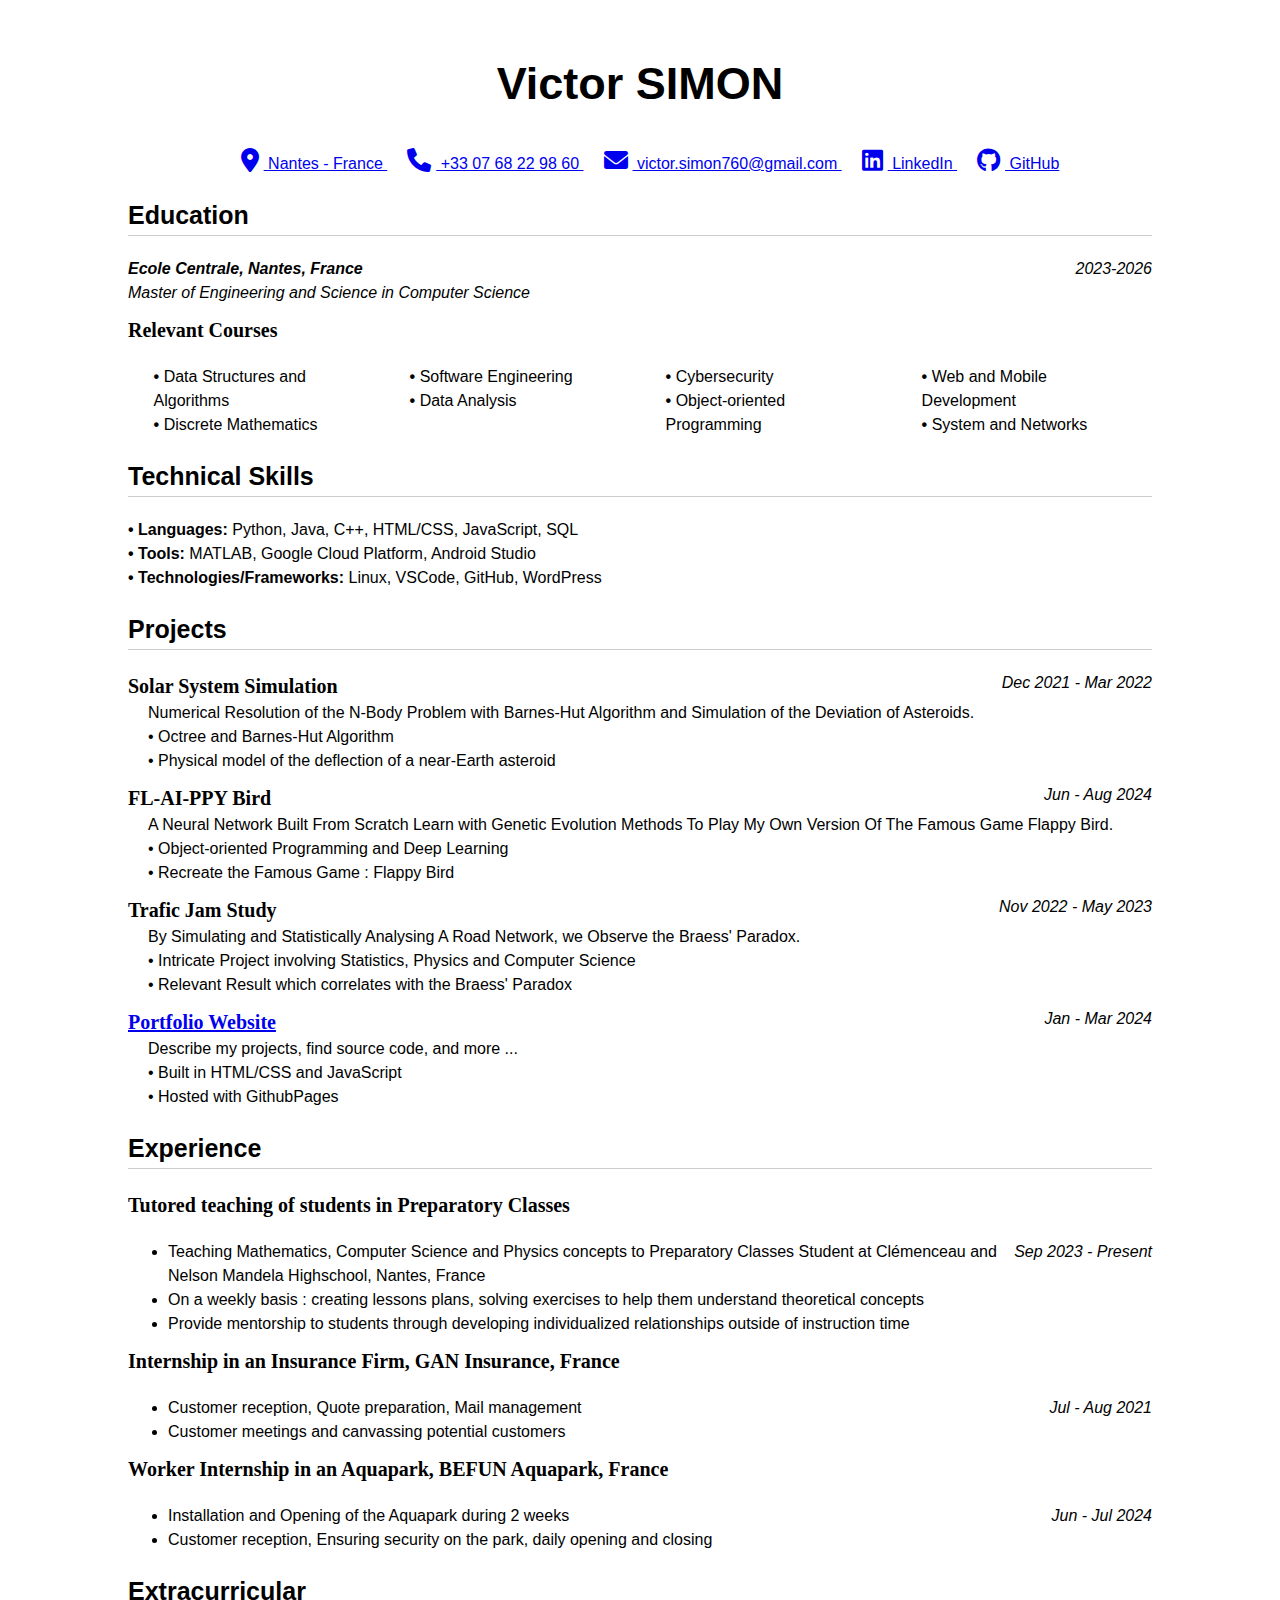
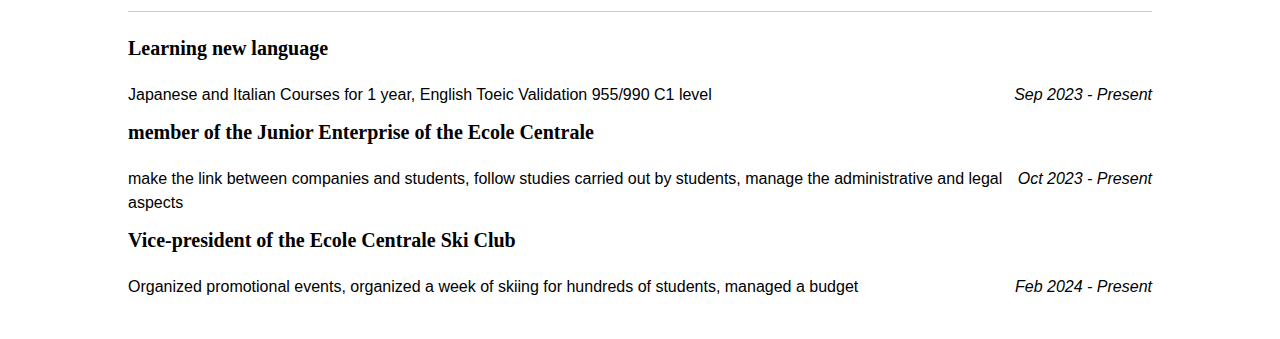
<file: cv_full_page_e.html>
<!DOCTYPE html>
<html lang="en">
<head>
    <meta charset="UTF-8">
    <meta name="viewport" content="width=device-width, initial-scale=1.0">
    <title>CV Victor SIMON</title>
    <link rel="stylesheet" href="https://cdnjs.cloudflare.com/ajax/libs/font-awesome/6.0.0-beta3/css/all.min.css">
    <style>
        body {
            font-family: Arial, sans-serif;
            line-height: 1.5;
            margin: 0;
            padding: 0;
        }
        .contact-info{
            text-align: center;
        }
        .icon {
            font-size: 24px;
            margin-left: 20px; /* Espacement à gauche de chaque icône */
            margin-right: 5px; /* Espacement à gauche de chaque icône */
        }
        .container {
            width: 80%;
            margin: 0 auto;
            padding: 20px;
        }
        h1 {
            text-align: center;
        }
        h2 {
            border-bottom: 1px solid #ccc;
            padding-bottom: 1px;
            font-size: 25px;
        }
        h3{
            font-family: 'Times New Roman', Times, serif;
            font-size: 20px;
        }
        .section {
            margin-bottom: 20px;
        }
        .section p, .section ul {
            margin: 0;
        }
        .section h3 {
            margin-top: 10px;
        }
        .courses {
            display: flex;
            justify-content: space-around;
            flex-wrap: wrap;
        }
        .courses ul {
            list-style: none;
            padding: 0;
            width: 20%;
        }
        .courses ul li::before {
            content: "• ";
            color: black;
            font-weight: bold;
        }
        .skills ul {
            list-style: none;
            padding: 0;
        }
        .skills ul li::before {
            content: "• ";
            color: black;
            font-weight: bold;
        }
        .projects .project {
            margin-bottom: 10px;
        }
        .projects .project p {
            margin-left: 20px;
        }
        .projects strong {
            font-family: 'Times New Roman', Times, serif;
            font-size: 20px;
        }
    </style>
</head>
<body>
    <div class="container">
        <div class="personnal header">
            <div class="header">
                <h1 style="font-size: 45px;">Victor SIMON</h1>
            </div>
            <div class="contact-info">
                <!-- Icône de Localisation -->
                <a href="https://www.google.fr/maps/place/%C3%89cole+Centrale+de+Nantes" target="_blank">
                    <i class="fas fa-map-marker-alt icon" aria-hidden="true"></i>
                    Nantes - France
                </a>
        
                <!-- Icône de Téléphone -->
                <a href="tel:+33768229860">
                    <i class="fas fa-phone icon" aria-hidden="true"></i>
                    +33 07 68 22 98 60
                </a>
        
                <!-- Icône de la boîte mail -->
                <a href="mailto:victor.simon760@gmail.com">
                    <i class="fas fa-envelope icon"></i>
                    victor.simon760@gmail.com
                </a>
        
                <!-- Icône LinkedIn -->
                <a href="https://www.linkedin.com/in/victor-simon-167a21301/">
                    <i class="fab fa-linkedin icon"></i>
                    LinkedIn
                </a>
        
                <!-- Icône GitHub -->
                <a href="https://github.com/akaOmxga" target="_blank">
                    <i class="fab fa-github icon" aria-hidden="true"></i>
                    GitHub
                </a>
            </div>
        </div>
        <div class="section">
<!-- EDUCATION -->
            <h2>Education</h2>
            <p><strong><em>Ecole Centrale, Nantes, France</em></strong> <span style="float: right;"><em>2023-2026</em></span></p>
            <p style="display: block; text-indent: 0px;"><em>Master of Engineering and Science in Computer Science</em></p>
            <h3>Relevant Courses</h3>
            <div class="courses">
                <ul>
                    <li>Data Structures and Algorithms</li>
                    <li>Discrete Mathematics</li>
                </ul>
                <ul>
                    <li>Software Engineering</li>
                    <li>Data Analysis</li>
                </ul>
                <ul>
                    <li>Cybersecurity</li>
                    <li>Object-oriented Programming</li>
                </ul>
                <ul>
                    <li>Web and Mobile Development </li>
                    <li>System and Networks</li>
                </ul>
            </div>
        </div>
        <div class="section">
<!-- TECHNICAL SKILLS -->
            <h2>Technical Skills</h2>
            <div class="skills">
                <ul>
                    <li><strong>Languages:</strong> Python, Java, C++, HTML/CSS, JavaScript, SQL</li>
                    <li><strong>Tools:</strong> MATLAB, Google Cloud Platform, Android Studio</li>
                    <li><strong>Technologies/Frameworks:</strong> Linux, VSCode, GitHub, WordPress</li>
                </ul>
            </div>
        </div>
        <div class="section projects">
<!-- PROJECTS -->
            <h2>Projects</h2>
            <div class="project">
                <strong>Solar System Simulation</strong> <span style="float: right;"><em>Dec 2021 - Mar 2022</em></span>
                <p>Numerical Resolution of the N-Body Problem with Barnes-Hut Algorithm and Simulation of the Deviation of Asteroids.</p>
                <p>• Octree and Barnes-Hut Algorithm</p>
                <p>• Physical model of the deflection of a near-Earth asteroid </p>
            </div>
            <div class="project">
                <strong>FL-AI-PPY Bird</strong> <span style="float: right;"><em>Jun - Aug 2024</em></span>
                <p>A Neural Network Built From Scratch Learn with Genetic Evolution Methods To Play My Own Version Of The Famous Game Flappy Bird.</p>
                <p>• Object-oriented Programming and Deep Learning</p>
                <p>• Recreate the Famous Game : Flappy Bird</p>
            </div>
            <div class="project">
                <strong>Trafic Jam Study</strong> <span style="float: right;"><em>Nov 2022 - May 2023</em></span>
                <p>By Simulating and Statistically Analysing A Road Network, we Observe the Braess' Paradox.</p>
                <p>• Intricate Project involving Statistics, Physics and Computer Science</p>
                <p>• Relevant Result which correlates with the Braess' Paradox</p>
            </div>
            <div class="project">
                <strong><a href = https://akaomxga.github.io/ target="_blank" rel="noopener noreferrer" >Portfolio Website</a></strong> <span style="float: right;"><em>Jan - Mar 2024</em></span>
                <p>Describe my projects, find source code, and more ...</p>
                <p>• Built in HTML/CSS and JavaScript</p>
                <p>• Hosted with GithubPages</p>
            </div>
        </div>
        <div class="section">
<!-- EXPERIENCE -->
            <h2>Experience</h2>
            <h3>Tutored teaching of students in Preparatory Classes</h3>
            <p><span style="float: right;"><em>Sep 2023 - Present</em></span></p>
            <ul>
                <li>Teaching Mathematics, Computer Science and Physics concepts to Preparatory Classes Student at Clémenceau and Nelson Mandela Highschool, Nantes, France</li>
                <li>On a weekly basis : creating lessons plans, solving exercises to help them understand theoretical concepts</li>
                <li>Provide mentorship to students through developing individualized relationships outside of instruction time</li>
            </ul>
            <h3>Internship in an Insurance Firm, GAN Insurance, France</h3>
            <p><span style="float: right;"><em>Jul - Aug 2021</em></span></p>
            <ul>
                <li>Customer reception, Quote preparation, Mail management</li>
                <li>Customer meetings and canvassing potential customers</li>
            </ul>
            <h3>Worker Internship in an Aquapark, BEFUN Aquapark, France</h3>
            <p><span style="float: right;"><em>Jun - Jul 2024</em></span></p>
            <ul>
                <li>Installation and Opening of the Aquapark during 2 weeks</li>
                <li>Customer reception, Ensuring security on the park, daily opening and closing </li>
            </ul>
        </div>
        <div class="section">
<!-- EXTRACURRICULAR -->
            <h2>Extracurricular</h2>
            <h3>Learning new language</h3>
            <p><span style="float: right;"><em>Sep 2023 - Present</em></span></p>
            <p>Japanese and Italian Courses for 1 year, English Toeic Validation 955/990 C1 level</p>
            <h3>member of the Junior Enterprise of the Ecole Centrale</h3>
            <p><span style="float: right;"><em>Oct 2023 - Present</em></span></p>
            <p>make the link between companies and students, follow studies carried out by students, manage the administrative and legal aspects</p>
            <h3>Vice-president of the Ecole Centrale Ski Club</h3>
            <p><span style="float: right;"><em>Feb 2024 - Present</em></span></p>
            <p>Organized promotional events, organized a week of skiing for hundreds of students, managed a budget</p>
            
        </div>
    </div>
</body>
</html>
</file>
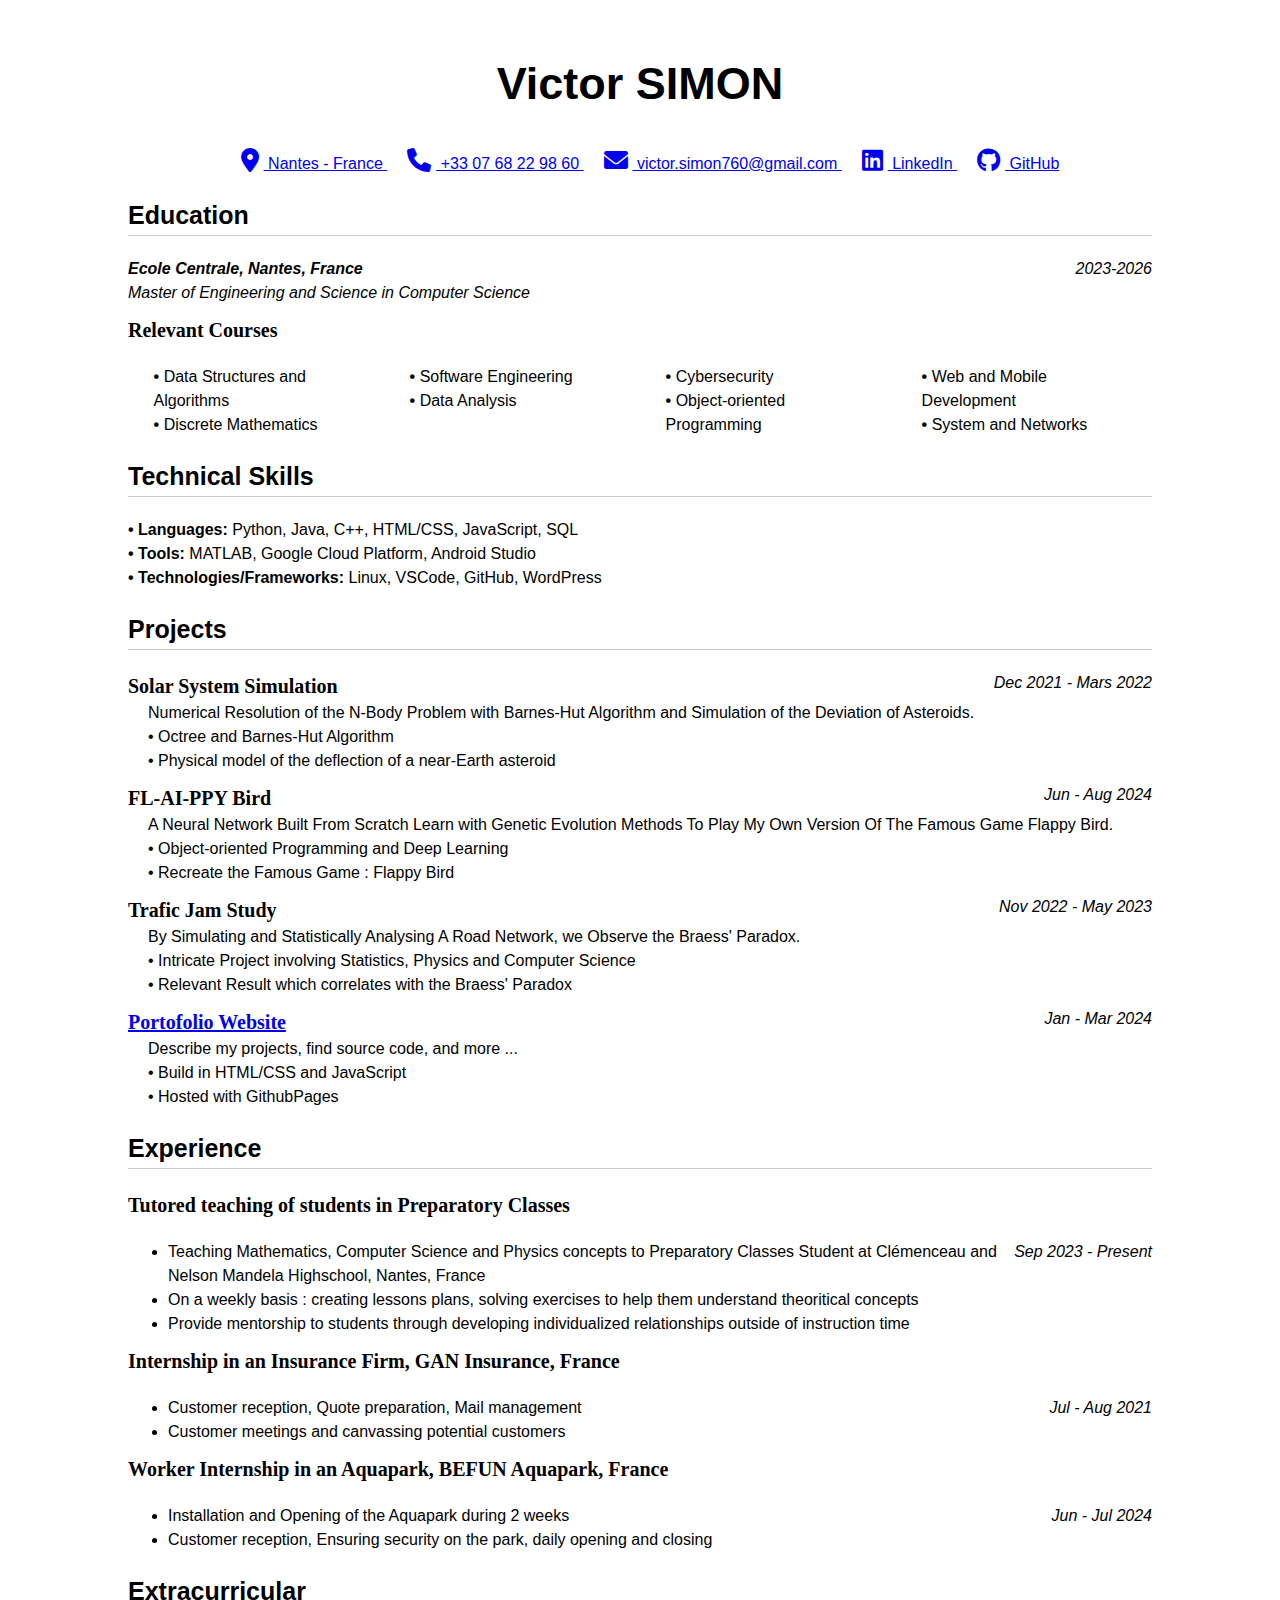
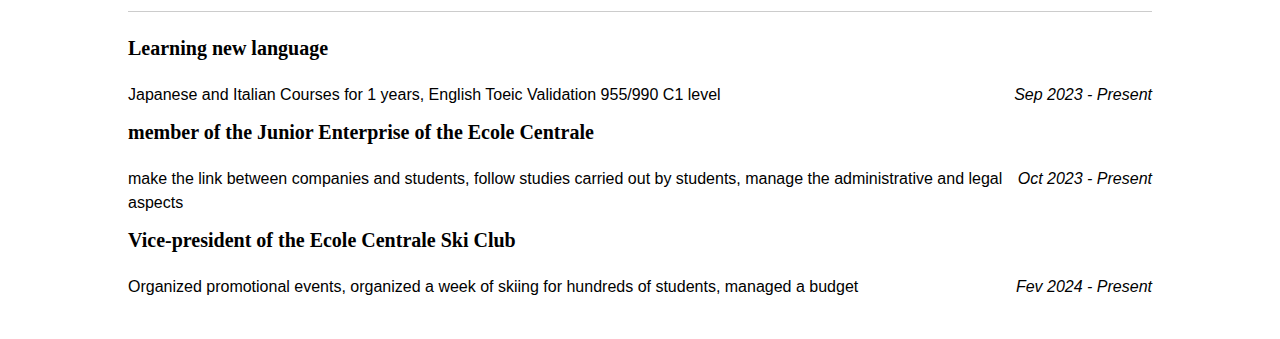
<file: cv_full_page_f.html>
<!DOCTYPE html>
<html lang="en">
<head>
    <meta charset="UTF-8">
    <meta name="viewport" content="width=device-width, initial-scale=1.0">
    <title>CV Victor SIMON</title>
    <link rel="stylesheet" href="https://cdnjs.cloudflare.com/ajax/libs/font-awesome/6.0.0-beta3/css/all.min.css">
    <style>
        body {
            font-family: Arial, sans-serif;
            line-height: 1.5;
            margin: 0;
            padding: 0;
        }
        .contact-info{
            text-align: center;
        }
        .icon {
            font-size: 24px;
            margin-left: 20px; /* Espacement à gauche de chaque icône */
            margin-right: 5px; /* Espacement à gauche de chaque icône */
        }
        .container {
            width: 80%;
            margin: 0 auto;
            padding: 20px;
        }
        h1 {
            text-align: center;
        }
        h2 {
            border-bottom: 1px solid #ccc;
            padding-bottom: 1px;
            font-size: 25px;
        }
        h3{
            font-family: 'Times New Roman', Times, serif;
            font-size: 20px;
        }
        .section {
            margin-bottom: 20px;
        }
        .section p, .section ul {
            margin: 0;
        }
        .section h3 {
            margin-top: 10px;
        }
        .courses {
            display: flex;
            justify-content: space-around;
            flex-wrap: wrap;
        }
        .courses ul {
            list-style: none;
            padding: 0;
            width: 20%;
        }
        .courses ul li::before {
            content: "• ";
            color: black;
            font-weight: bold;
        }
        .skills ul {
            list-style: none;
            padding: 0;
        }
        .skills ul li::before {
            content: "• ";
            color: black;
            font-weight: bold;
        }
        .projects .project {
            margin-bottom: 10px;
        }
        .projects .project p {
            margin-left: 20px;
        }
        .projects strong {
            font-family: 'Times New Roman', Times, serif;
            font-size: 20px;
        }
    </style>
</head>
<body>
    <div class="container">
        <div class="personnal header">
            <div class="header">
                <h1 style="font-size: 45px;">Victor SIMON</h1>
            </div>
            <div class="contact-info">
                <!-- Icône de Localisation -->
                <a href="https://www.google.fr/maps/place/%C3%89cole+Centrale+de+Nantes" target="_blank">
                    <i class="fas fa-map-marker-alt icon" aria-hidden="true"></i>
                    Nantes - France
                </a>
        
                <!-- Icône de Téléphone -->
                <a href="tel:+33768229860">
                    <i class="fas fa-phone icon" aria-hidden="true"></i>
                    +33 07 68 22 98 60
                </a>
        
                <!-- Icône de la boîte mail -->
                <a href="mailto:victor.simon760@gmail.com">
                    <i class="fas fa-envelope icon"></i>
                    victor.simon760@gmail.com
                </a>
        
                <!-- Icône LinkedIn -->
                <a href="https://www.linkedin.com/in/victor-simon-167a21301/">
                    <i class="fab fa-linkedin icon"></i>
                    LinkedIn
                </a>
        
                <!-- Icône GitHub -->
                <a href="https://github.com/akaOmxga" target="_blank">
                    <i class="fab fa-github icon" aria-hidden="true"></i>
                    GitHub
                </a>
            </div>
        </div>
        <div class="section">
<!-- EDUCATION -->
            <h2>Education</h2>
            <p><strong><em>Ecole Centrale, Nantes, France</em></strong> <span style="float: right;"><em>2023-2026</em></span></p>
            <p style="display: block; text-indent: 0px;"><em>Master of Engineering and Science in Computer Science</em></p>
            <h3>Relevant Courses</h3>
            <div class="courses">
                <ul>
                    <li>Data Structures and Algorithms</li>
                    <li>Discrete Mathematics</li>
                </ul>
                <ul>
                    <li>Software Engineering</li>
                    <li>Data Analysis</li>
                </ul>
                <ul>
                    <li>Cybersecurity</li>
                    <li>Object-oriented Programming</li>
                </ul>
                <ul>
                    <li>Web and Mobile Development </li>
                    <li>System and Networks</li>
                </ul>
            </div>
        </div>
        <div class="section">
<!-- TECHNICAL SKILLS -->
            <h2>Technical Skills</h2>
            <div class="skills">
                <ul>
                    <li><strong>Languages:</strong> Python, Java, C++, HTML/CSS, JavaScript, SQL</li>
                    <li><strong>Tools:</strong> MATLAB, Google Cloud Platform, Android Studio</li>
                    <li><strong>Technologies/Frameworks:</strong> Linux, VSCode, GitHub, WordPress</li>
                </ul>
            </div>
        </div>
        <div class="section projects">
<!-- PROJECTS -->
            <h2>Projects</h2>
            <div class="project">
                <strong>Solar System Simulation</strong> <span style="float: right;"><em>Dec 2021 - Mars 2022</em></span>
                <p>Numerical Resolution of the N-Body Problem with Barnes-Hut Algorithm and Simulation of the Deviation of Asteroids.</p>
                <p>• Octree and Barnes-Hut Algorithm</p>
                <p>• Physical model of the deflection of a near-Earth asteroid </p>
            </div>
            <div class="project">
                <strong>FL-AI-PPY Bird</strong> <span style="float: right;"><em>Jun - Aug 2024</em></span>
                <p>A Neural Network Built From Scratch Learn with Genetic Evolution Methods To Play My Own Version Of The Famous Game Flappy Bird.</p>
                <p>• Object-oriented Programming and Deep Learning</p>
                <p>• Recreate the Famous Game : Flappy Bird</p>
            </div>
            <div class="project">
                <strong>Trafic Jam Study</strong> <span style="float: right;"><em>Nov 2022 - May 2023</em></span>
                <p>By Simulating and Statistically Analysing A Road Network, we Observe the Braess' Paradox.</p>
                <p>• Intricate Project involving Statistics, Physics and Computer Science</p>
                <p>• Relevant Result which correlates with the Braess' Paradox</p>
            </div>
            <div class="project">
                <strong><a href = https://akaomxga.github.io/ target="_blank" rel="noopener noreferrer" >Portofolio Website</a></strong> <span style="float: right;"><em>Jan - Mar 2024</em></span>
                <p>Describe my projects, find source code, and more ...</p>
                <p>• Build in HTML/CSS and JavaScript</p>
                <p>• Hosted with GithubPages</p>
            </div>
        </div>
        <div class="section">
<!-- EXPERIENCE -->
            <h2>Experience</h2>
            <h3>Tutored teaching of students in Preparatory Classes</h3>
            <p><span style="float: right;"><em>Sep 2023 - Present</em></span></p>
            <ul>
                <li>Teaching Mathematics, Computer Science and Physics concepts to Preparatory Classes Student at Clémenceau and Nelson Mandela Highschool, Nantes, France</li>
                <li>On a weekly basis : creating lessons plans, solving exercises to help them understand theoritical concepts</li>
                <li>Provide mentorship to students through developing individualized relationships outside of instruction time</li>
            </ul>
            <h3>Internship in an Insurance Firm, GAN Insurance, France</h3>
            <p><span style="float: right;"><em>Jul - Aug 2021</em></span></p>
            <ul>
                <li>Customer reception, Quote preparation, Mail management</li>
                <li>Customer meetings and canvassing potential customers</li>
            </ul>
            <h3>Worker Internship in an Aquapark, BEFUN Aquapark, France</h3>
            <p><span style="float: right;"><em>Jun - Jul 2024</em></span></p>
            <ul>
                <li>Installation and Opening of the Aquapark during 2 weeks</li>
                <li>Customer reception, Ensuring security on the park, daily opening and closing </li>
            </ul>
        </div>
        <div class="section">
<!-- EXTRACURRICULAR -->
            <h2>Extracurricular</h2>
            <h3>Learning new language</h3>
            <p><span style="float: right;"><em>Sep 2023 - Present</em></span></p>
            <p>Japanese and Italian Courses for 1 years, English Toeic Validation 955/990 C1 level</p>
            <h3>member of the Junior Enterprise of the Ecole Centrale</h3>
            <p><span style="float: right;"><em>Oct 2023 - Present</em></span></p>
            <p>make the link between companies and students, follow studies carried out by students, manage the administrative and legal aspects</p>
            <h3>Vice-president of the Ecole Centrale Ski Club</h3>
            <p><span style="float: right;"><em>Fev 2024 - Present</em></span></p>
            <p>Organized promotional events, organized a week of skiing for hundreds of students, managed a budget</p>
            
        </div>
    </div>
</body>
</html>
</file>
